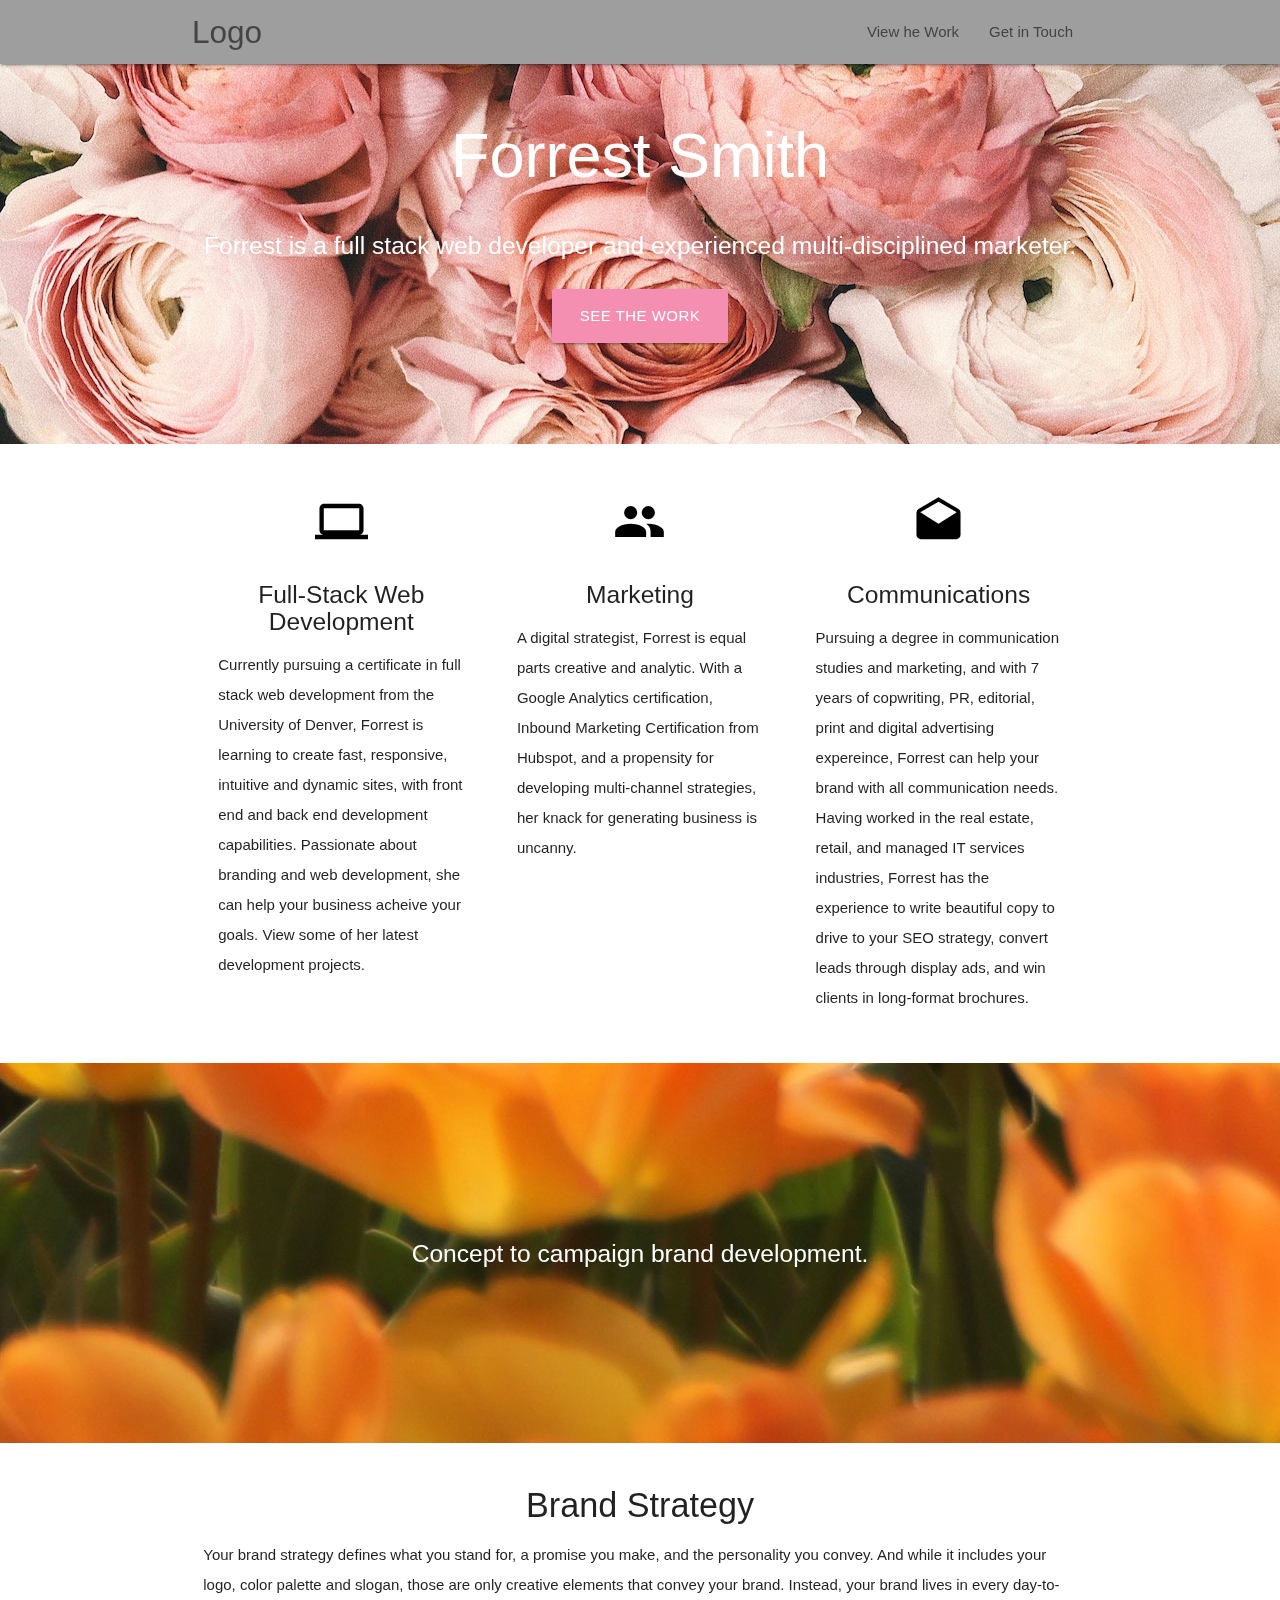
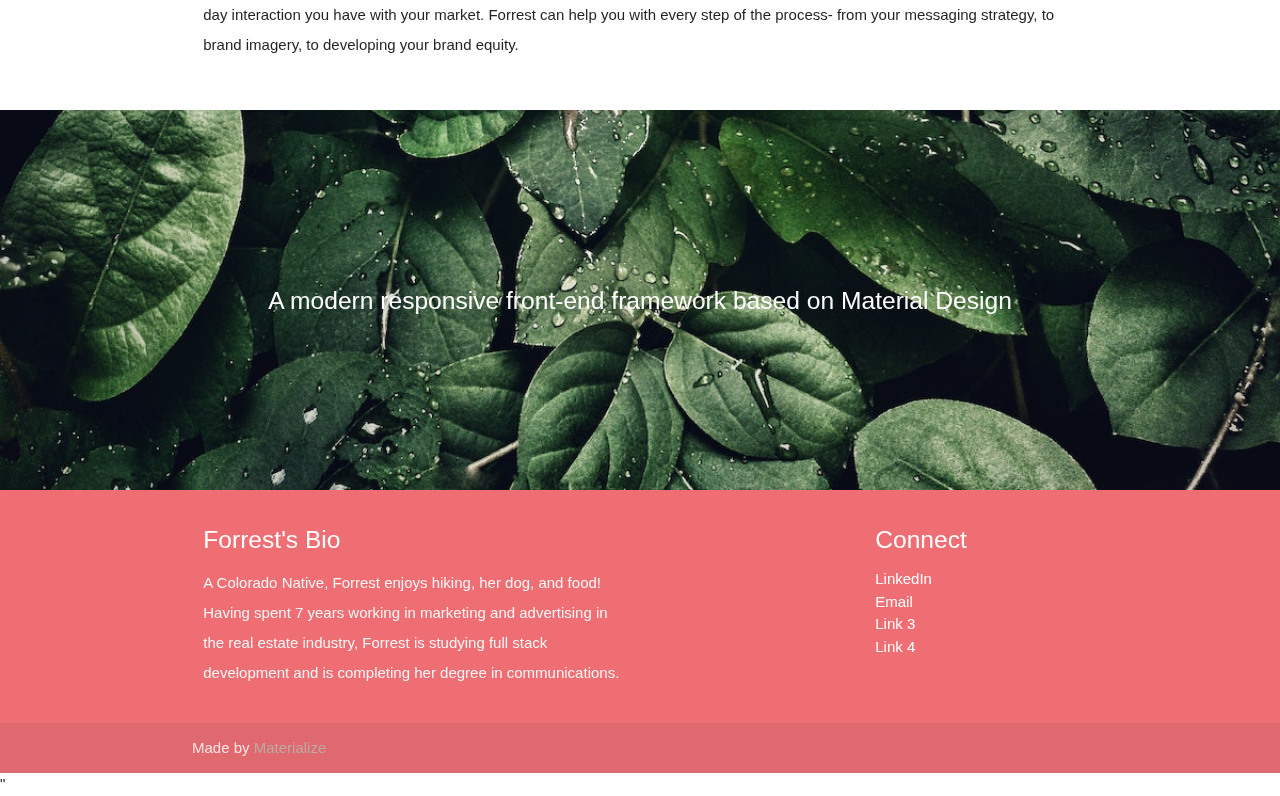
<file: index.html>
<!DOCTYPE html>
<html lang="en">
<head>
  <meta http-equiv="Content-Type" content="text/html; charset=UTF-8"/>
  <meta name="viewport" content="width=device-width, initial-scale=1"/>
  <title>Forrest Smith Marketing and Web Development </title>

  <!-- CSS  -->
  <link href="https://fonts.googleapis.com/icon?family=Material+Icons" rel="stylesheet">
  <link href="materialize.css" type="text/css" rel="stylesheet" media="screen,projection"/>
  <link href="styles.css" type="text/css" rel="stylesheet" media="screen,projection"/>
  <link href="style.css" type="text/css" rel="stylesheet" media="screen,projection"/>

</head>
<body>
  <nav class="grey darken-5" role="navigation">
    <div class="nav-wrapper container">
      <a id="logo-container" href="#" class="brand-logo">Logo</a>
      <ul class="right hide-on-med-and-down">
        <li><a href="portfolio.html">View he Work</a></li>
        <li><a href="contact.html">Get in Touch</a></li>
      </ul>

      <ul id="nav-mobile" class="sidenav">
        <li><a href="HTML/contact.html">Get in Touch</a></li>
      </ul>
      <a href="#" data-target="nav-mobile" class="sidenav-trigger"><i class="material-icons">menu</i></a>
    </div>
  </nav>

  <div id="index-banner" class="parallax-container">
    <div class="section no-pad-bot">
      <div class="container">
        <br><br>
        <h1 class="header center white-text text-lighten-2">Forrest Smith</h1>
        <div class="row center">
          <h5 class="header white-text text-lighten-2 col s12 light">Forrest is a full stack web developer and experienced multi-disciplined marketer. </h5>
        </div>
        <div class="row center">
          <a href="portfolio.html" id="download-button" class="btn-large waves-effect waves-light pink lighten-3">See the work</a>
        </div>
        <br><br>

      </div>
    </div>
    <div class="parallax"><img with= 600 src="peonies.jpg" alt="pexels background img 1"></div>
  </div>


  <div class="container">
    <div class="section">

      <!--   Icon Section   -->
      <div class="row">
        <div class="col s12 m4">
          <div class="icon-block">
            <h2 class="center black-text"><i class="material-icons">computer</i></h2>
            <h5 class="center">Full-Stack Web Development</h5>

            <p class="light">Currently pursuing a certificate in full stack web development from the University of Denver, Forrest is learning to create fast, responsive, intuitive and dynamic sites, with front end and back end development capabilities. Passionate about branding and web development, she can help your business acheive your goals. View some of her latest development projects. </p>
          </div>
        </div>

        <div class="col s12 m4">
          <div class="icon-block">
            <h2 class="center black-text"><i class="material-icons">group</i></h2>
            <h5 class="center">Marketing</h5>

            <p class="light">A digital strategist, Forrest is equal parts creative and analytic. With a Google Analytics certification, Inbound Marketing Certification from Hubspot, and a propensity for developing multi-channel strategies, her knack for generating business is uncanny.</p>
          </div>
        </div>

        <div class="col s12 m4">
          <div class="icon-block">
            <h2 class="center black-text"><i class="material-icons">drafts</i></h2>
            <h5 class="center">Communications</h5>

            <p class="light">Pursuing a degree in communication studies and marketing, and with 7 years of copwriting, PR, editorial, print and digital advertising expereince, Forrest can help your brand with all communication needs. Having worked in the real estate, retail, and managed IT services industries, Forrest has the experience to write beautiful copy to drive to your SEO strategy, convert leads through display ads, and win clients in long-format brochures.</p>
          </div>
        </div>
      </div>

    </div>
  </div>


  <div class="parallax-container valign-wrapper">
    <div class="section no-pad-bot">
      <div class="container">
        <div class="row center">
          <h5 class="header center col s12 light white-text">Concept to campaign brand development. </h5>
        </div>
      </div>
    </div>
    <div class="parallax"><img src="orange.jpg" alt="Pexels orange img 2"></div>
  </div>

  <div class="container">
    <div class="section">

      <div class="row">
        <div class="col s12 center">
          <h3><i class="mdi-content-send brown-text"></i></h3>
          <h4>Brand Strategy</h4>
          <p class="left-align light">Your brand strategy defines what you stand for, a promise you make, and the personality you convey. And while it includes your logo, color palette and slogan, those are only creative elements that convey your brand. Instead, your brand lives in every day-to-day interaction you have with your market. Forrest can help you with every step of the process- from your messaging strategy, to brand imagery, to developing your brand equity.</p>
        </div>
      </div>

    </div>
  </div>


  <div class="parallax-container valign-wrapper">
    <div class="section no-pad-bot">
      <div class="container">
        <div class="row center">
          <h5 class="header col s12 white-text">A modern responsive front-end framework based on Material Design</h5>
        </div>
      </div>
    </div>
    <div class="parallax"><img src="leaves.jpg" alt="Pexels"></div>
  </div>

  <footer class="page-footer gray lighten-3">
    <div class="container">
      <div class="row">
        <div class="col l6 s12">
          <h5 class="white-text">Forrest's Bio</h5>
          <p class="grey-text text-lighten-4">A Colorado Native, Forrest enjoys hiking, her dog, and food! Having spent 7 years working in marketing and advertising in the real estate industry, Forrest is studying full stack development and is completing her degree in communications. </p>


        </div>
        <div class="col l3 s12">
          
        </div>
        <div class="col l3 s12">
          <h5 class="white-text">Connect</h5>
          <ul>
            <li><a class="white-text" href="https://www.linkedin.com/in/forrest-smith-2a442962/">LinkedIn</a></li>
            <li><a class="white-text" href=forrest.smith.marketing@gmail.com>Email</a></li>
            <li><a class="white-text" href="#!">Link 3</a></li>
            <li><a class="white-text" href="#!">Link 4</a></li>
          </ul>
        </div>
      </div>
    </div>
    <div class="footer-copyright">
      <div class="container">
      Made by <a class="brown-text text-lighten-3" href="http://materializecss.com">Materialize</a>
      </div>
    </div>
  </footer>


  <!--  Scripts-->
  <script src="https://code.jquery.com/jquery-2.1.1.min.js"></script>
  <script src="materialize.js"></script>
  <script src="init.js"></script>
  <script type="text/javascript" src="materialize.min.js"></script>"

  </body>
</html>
</file>
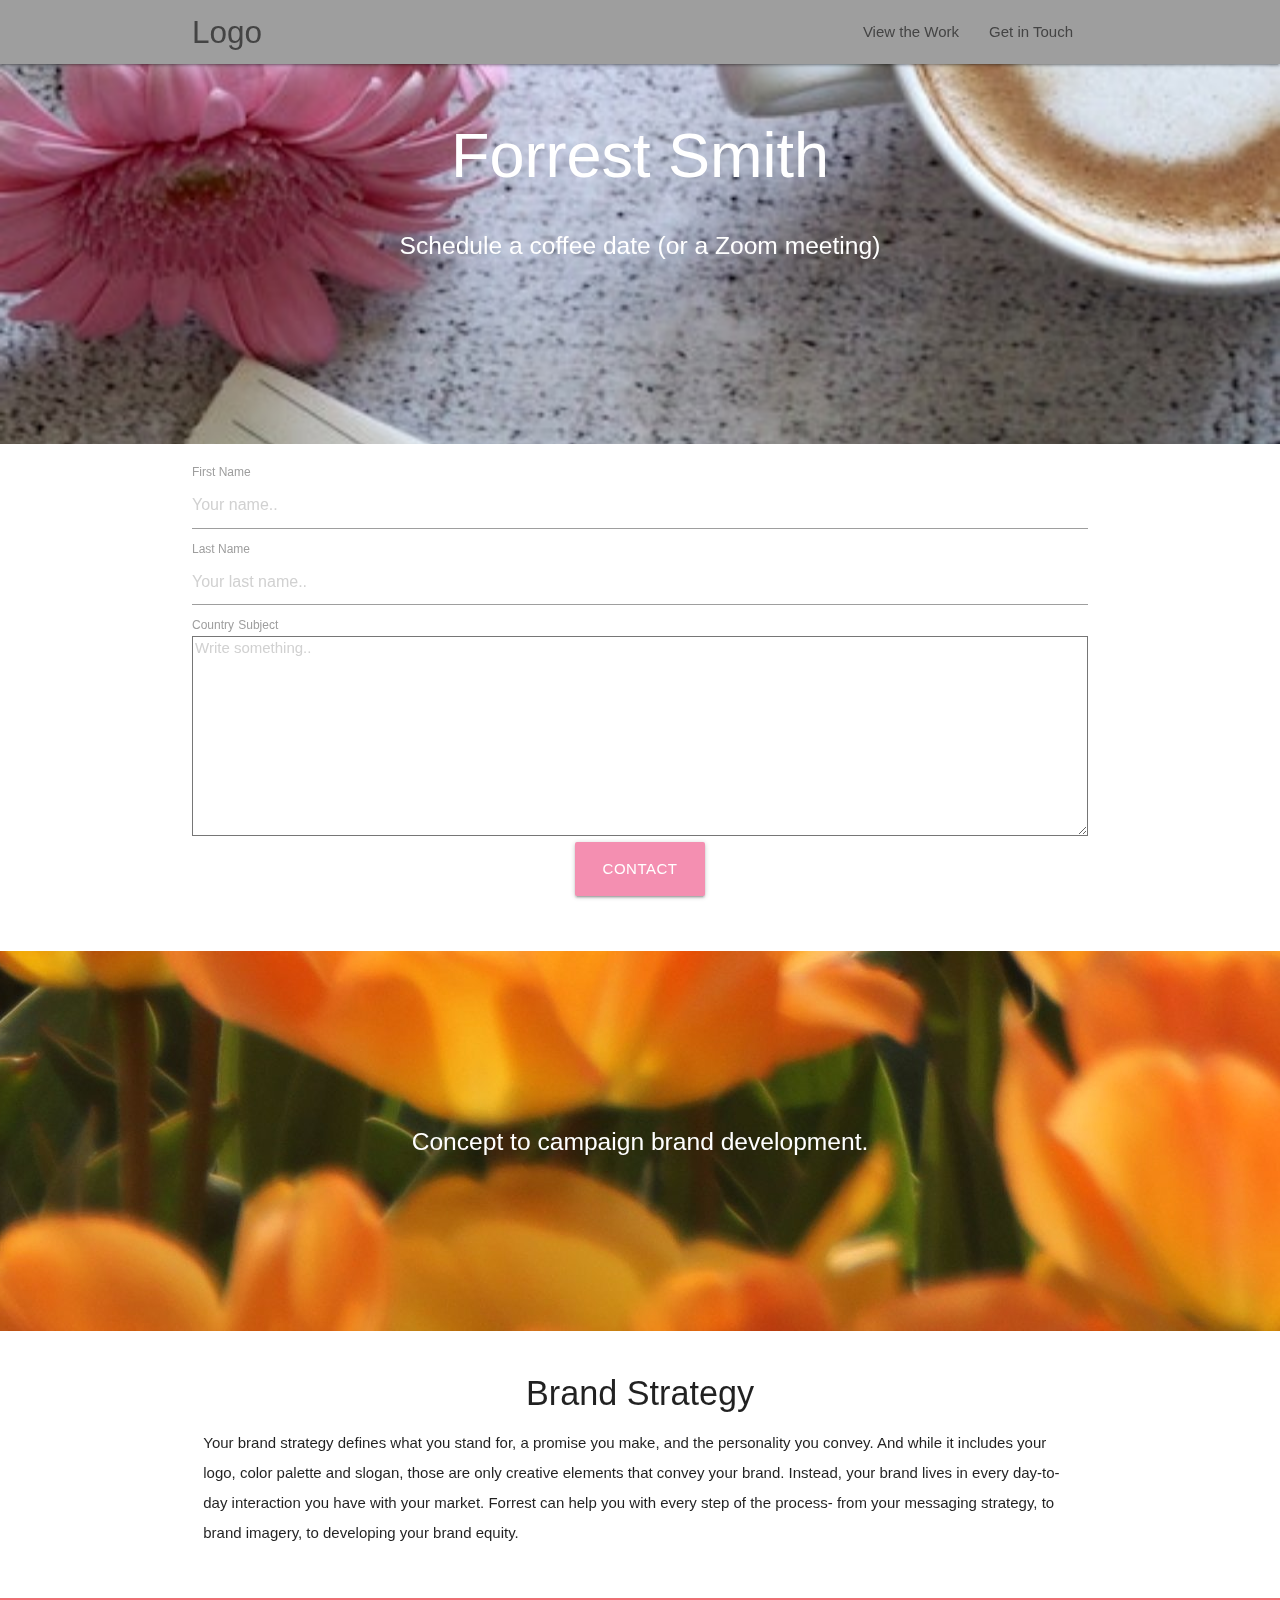
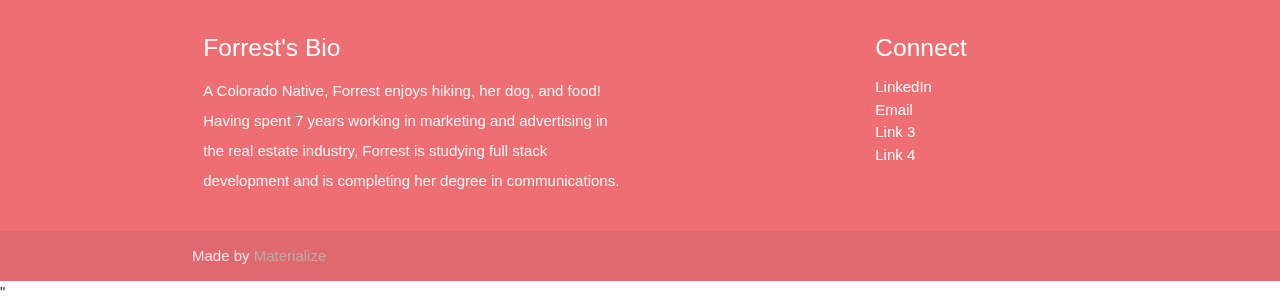
<file: contact.html>
<!DOCTYPE html>
<html lang="en">
<head>
  <meta http-equiv="Content-Type" content="text/html; charset=UTF-8"/>
  <meta name="viewport" content="width=device-width, initial-scale=1"/>
  <title>Forrest Smith Marketing and Web Development </title>

  <!-- CSS  -->
  <link href="https://fonts.googleapis.com/icon?family=Material+Icons" rel="stylesheet">
  <link href="materialize.css" type="text/css" rel="stylesheet" media="screen,projection"/>
  <link href="styles.css" type="text/css" rel="stylesheet" media="screen,projection"/>
  <link href="style.css" type="text/css" rel="stylesheet" media="screen,projection"/>

</head>
<body>
  <nav class="grey darken-5" role="navigation">
    <div class="nav-wrapper container">
      <a id="logo-container" href="#" class="brand-logo">Logo</a>
      <ul class="right hide-on-med-and-down">
        <li><a href="portfolio.html">View the Work</a></li>
        <li><a href="contact.html">Get in Touch</a></li>
      </ul>

      <ul id="nav-mobile" class="sidenav">
        <li><a href="HTML/contact.html">Get in Touch</a></li>
      </ul>
      <a href="#" data-target="nav-mobile" class="sidenav-trigger"><i class="material-icons">menu</i></a>
    </div>
  </nav>

  <div id="index-banner" class="parallax-container">
    <div class="section no-pad-bot">
      <div class="container">
        <br><br>
        <h1 class="header center white-text text-lighten-2">Forrest Smith</h1>
        <div class="row center">
          <h5 class="header white-text text-lighten-2 col s12 light">Schedule a coffee date (or a Zoom meeting) </h5>
        </div>
       
        <br><br>

      </div>
    </div>
    <div class="parallax"><img with= 600 src="coffee.jpg" alt="pexels background img 1"></div>
  </div>


  <div class="container">
    <div class="section">

      <!--   Contact HTML   -->
      <div class="row">
        <div class="col s12 center"></div>
    
          
            <div class="container"></div>
              <form action="action_page.php">
            
                <label for="fname">First Name</label>
                <input type="text" id="fname" name="firstname" placeholder="Your name..">
            
                <label for="lname">Last Name</label>
                <input type="text" id="lname" name="lastname" placeholder="Your last name..">
            
                <label for="country">Country</label>
                <select id="country" name="country">
                  <option value="australia">Australia</option>
                  <option value="canada">Canada</option>
                  <option value="usa">USA</option>
                </select>
            
                <label for="subject">Subject</label>
                <textarea id="subject" name="subject" placeholder="Write something.." style="height:200px"></textarea>
            
                <div class="row center">
                  <a href="#" id="download-button" class="btn-large waves-effect waves-light pink lighten-3">Contact</a>
                </div>
            
              </form>
            </div>

            <!-- Contact Form CSS-->
<style>
            /* Container holding the image and the text */
.container {
  position: relative;
}

/* Bottom right text */
.text-block {
  position: absolute;
  bottom: 20px;
  right: 20px;
  background-color: black;
  color: white;
  padding-left: 20px;
  padding-right: 20px;
}
</style>      
          </div>
        </div>
      </div>

    </div>
  </div>


  <div class="parallax-container valign-wrapper">
    <div class="section no-pad-bot">
      <div class="container">
        <div class="row center">
          <h5 class="header center col s12 light white-text">Concept to campaign brand development. </h5>
        </div>
      </div>
    </div>
    <div class="parallax"><img src="orange.jpg" alt="Pexels orange img 2"></div>
  </div>

  <div class="container">
    <div class="section">

      <div class="row">
        <div class="col s12 center">
          <h3><i class="mdi-content-send brown-text"></i></h3>
          <h4>Brand Strategy</h4>
          <p class="left-align light">Your brand strategy defines what you stand for, a promise you make, and the personality you convey. And while it includes your logo, color palette and slogan, those are only creative elements that convey your brand. Instead, your brand lives in every day-to-day interaction you have with your market. Forrest can help you with every step of the process- from your messaging strategy, to brand imagery, to developing your brand equity.</p>
        </div>
      </div>

    </div>
  </div>


 

  <footer class="page-footer gray lighten-3">
    <div class="container">
      <div class="row">
        <div class="col l6 s12">
          <h5 class="white-text">Forrest's Bio</h5>
          <p class="grey-text text-lighten-4">A Colorado Native, Forrest enjoys hiking, her dog, and food! Having spent 7 years working in marketing and advertising in the real estate industry, Forrest is studying full stack development and is completing her degree in communications. </p>


        </div>
        <div class="col l3 s12">
          
        </div>
        <div class="col l3 s12">
          <h5 class="white-text">Connect</h5>
          <ul>
            <li><a class="white-text" href="https://www.linkedin.com/in/forrest-smith-2a442962/">LinkedIn</a></li>
            <li><a class="white-text" href=forrest.smith.marketing@gmail.com>Email</a></li>
            <li><a class="white-text" href="#!">Link 3</a></li>
            <li><a class="white-text" href="#!">Link 4</a></li>
          </ul>
        </div>
      </div>
    </div>
    <div class="footer-copyright">
      <div class="container">
      Made by <a class="brown-text text-lighten-3" href="http://materializecss.com">Materialize</a>
      </div>
    </div>
  </footer>


  <!--  Scripts-->
  <script src="https://code.jquery.com/jquery-2.1.1.min.js"></script>
  <script src="materialize.js"></script>
  <script src="init.js"></script>
  <script type="text/javascript" src="materialize.min.js"></script>"

  </body>
</html>
</file>
<file: style.css>
/* Custom Stylesheet */
/**
 * Use this file to override Materialize files so you can update
 * the core Materialize files in the future
 *
 * Made By MaterializeCSS.com
 */

nav ul a,
nav .brand-logo {
  color: #444;
}

p {
  line-height: 2rem;
}

.sidenav-trigger {
  color: #26a69a;
}

.parallax-container {
  min-height: 380px;
  line-height: 0;
  height: auto;
  color: rgba(255,255,255,.9);
}
  .parallax-container .section {
    width: 100%;
  }

@media only screen and (max-width : 992px) {
  .parallax-container .section {
    position: absolute;
    top: 40%;
  }
  #index-banner .section {
    top: 10%;
  }
}

@media only screen and (max-width : 600px) {
  #index-banner .section {
    top: 0;
  }
}

.icon-block {
  padding: 0 15px;
}
.icon-block .material-icons {
  font-size: inherit;
}

footer.page-footer {
  margin: 0;
}
</file>
